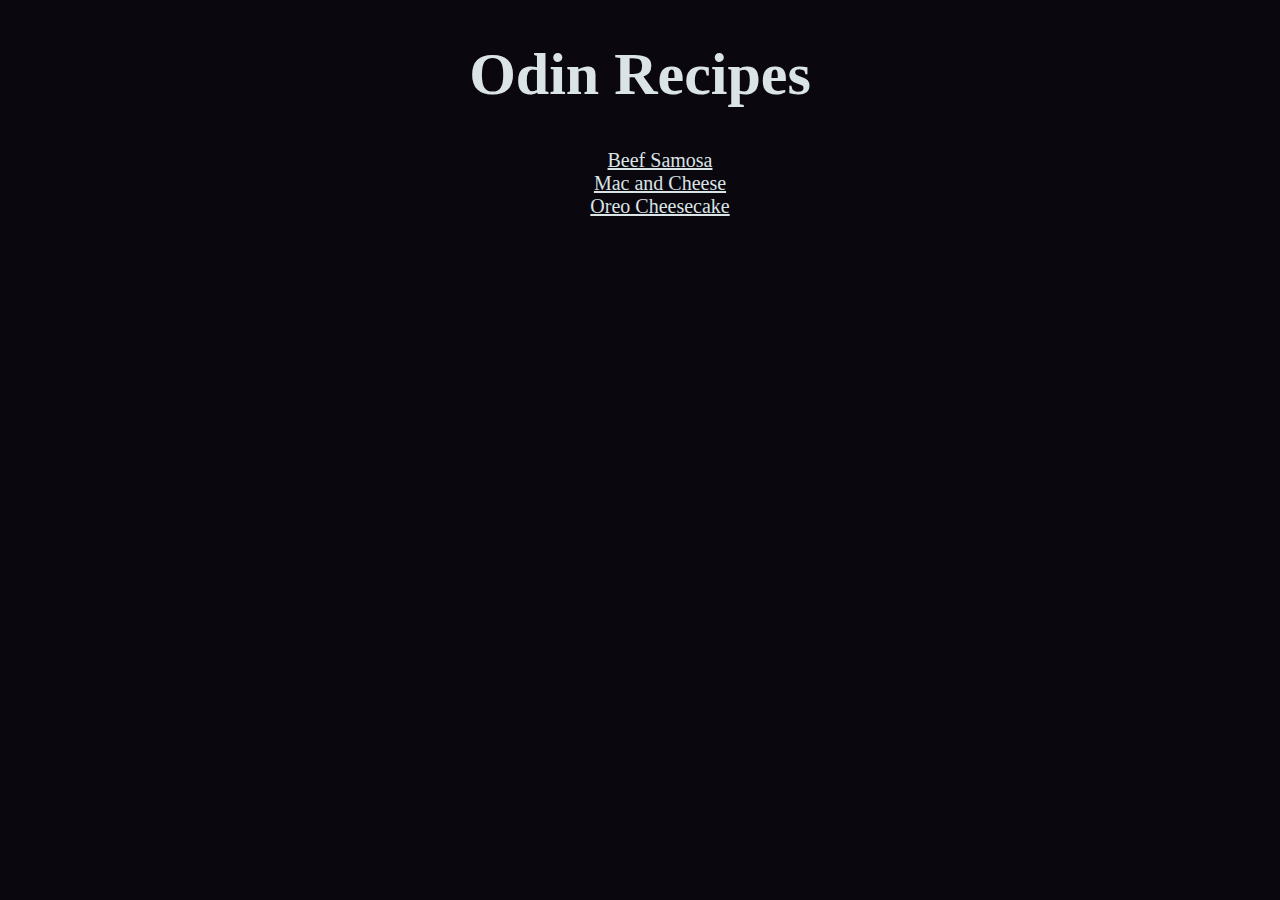
<file: index.html>
<!DOCTYPE html>
<html lang="en">
    <head>
        <meta charset="UTF-8">
        <title>Odin Recipes | Home</title>
        <link rel="stylesheet" href="style.css">
    </head>
    <body>
        <h1>Odin Recipes</h1>
        <ul>
            <li><a href="recipes/beefsamosa.html">Beef Samosa</a></li>
            <li><a href="recipes/mac-and-cheese.html">Mac and Cheese</a></li>
            <li><a href="recipes/oreo-cheesecake.html">Oreo Cheesecake</a></li>
            
        </ul>
        
    </body>
</html>
</file>
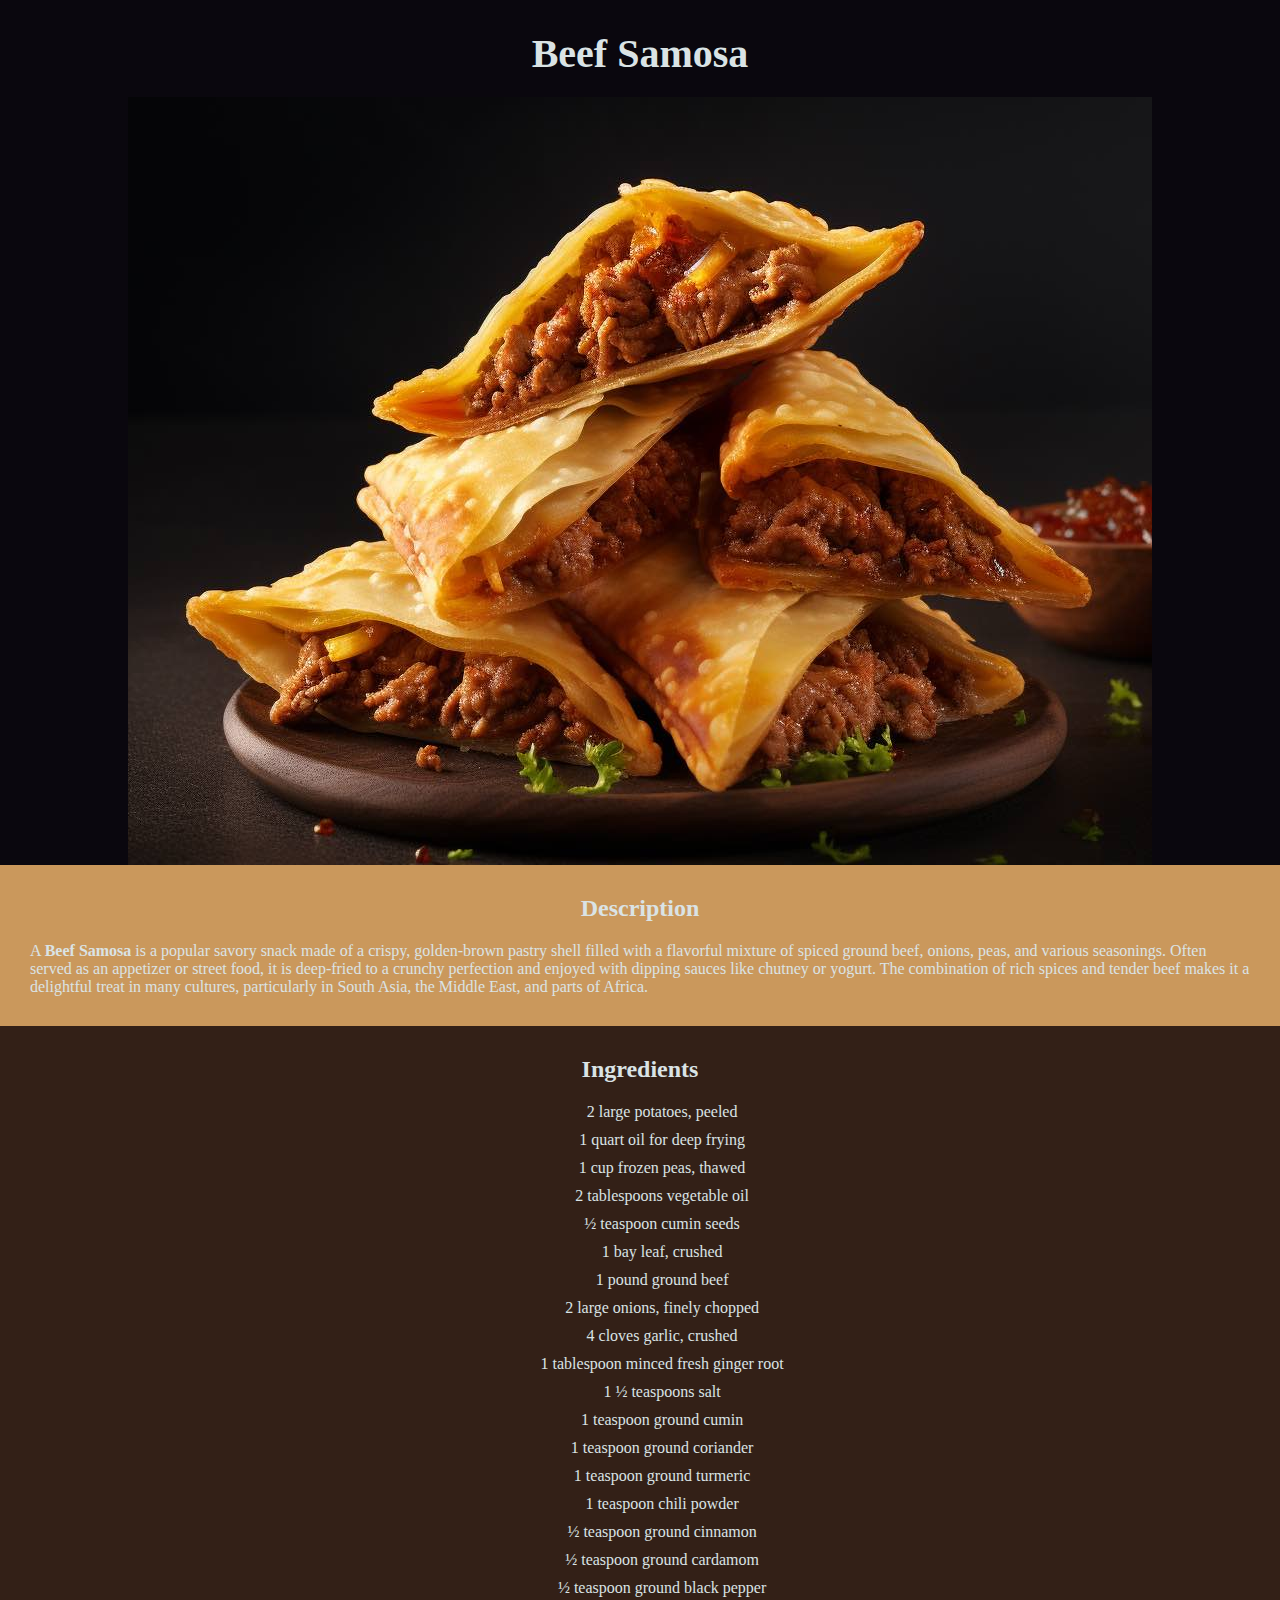
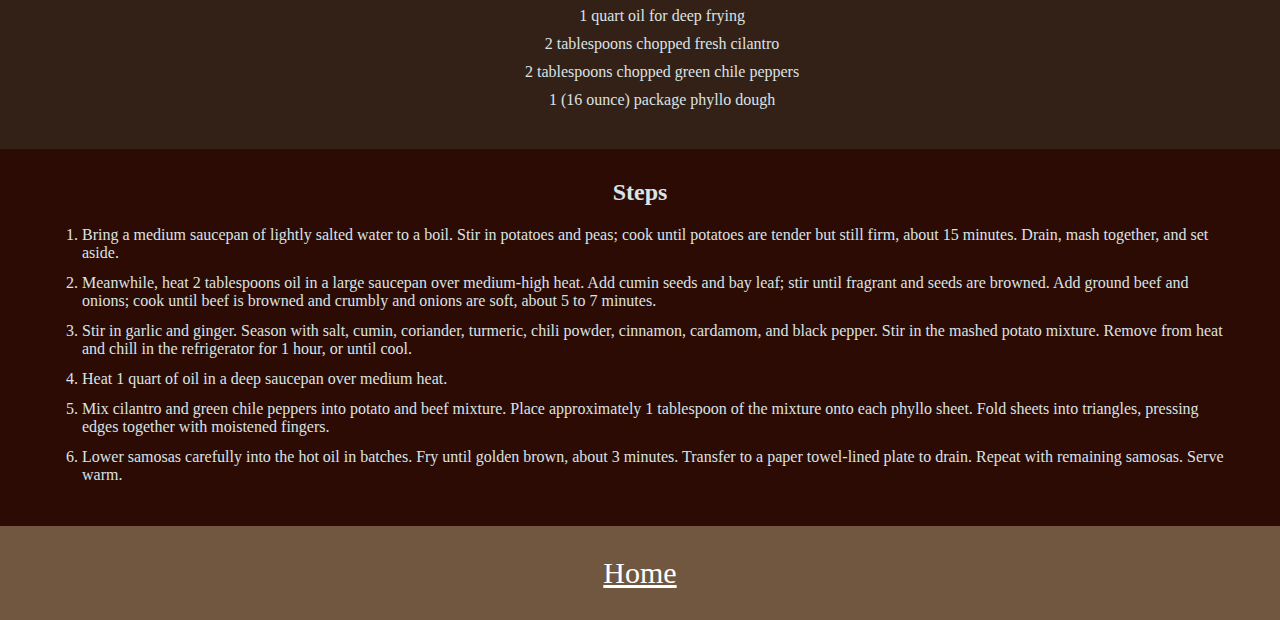
<file: recipes/beefsamosa.html>
<!DOCTYPE html>
<html lang="en">

<head>
    <meta charset="UTF-8">
    <meta name="viewport" content="width=device-width, initial-scale=1.0">
    <title>Beef Samosa | Odin Recipes</title>
    <link rel="stylesheet" href="style.css">
</head>

<body>
    <div class="samosa">
        <h1>Beef Samosa</h1>
        <img src="beefsamosa.jpg" alt="A Delicious Beef Samosa">
        <div class="description">
            <h2>Description</h2>
            <p>A <strong>Beef Samosa</strong> is a popular savory snack made of a crispy, golden-brown pastry shell
                filled
                with
                a flavorful mixture of spiced ground beef, onions, peas, and various seasonings. Often served as an
                appetizer or
                street food,
                it is deep-fried to a crunchy perfection and enjoyed with dipping sauces like chutney or yogurt. The
                combination
                of rich spices and tender beef makes it a delightful treat in many cultures, particularly in South Asia,
                the
                Middle East, and parts of Africa.</p>
        </div>
        <div class="ingredients">
            <h2>Ingredients</h2>
            <ul>
                <li>2 large potatoes, peeled</li>
                <li>1 quart oil for deep frying</li>
                <li>1 cup frozen peas, thawed</li>
                <li>2 tablespoons vegetable oil</li>
                <li>½ teaspoon cumin seeds</li>
                <li>1 bay leaf, crushed</li>
                <li>1 pound ground beef</li>
                <li>2 large onions, finely chopped</li>
                <li>4 cloves garlic, crushed</li>
                <li>1 tablespoon minced fresh ginger root</li>
                <li>1 ½ teaspoons salt</li>
                <li>1 teaspoon ground cumin</li>
                <li>1 teaspoon ground coriander</li>
                <li>1 teaspoon ground turmeric</li>
                <li>1 teaspoon chili powder</li>
                <li>½ teaspoon ground cinnamon</li>
                <li>½ teaspoon ground cardamom</li>
                <li>½ teaspoon ground black pepper</li>
                <li>1 quart oil for deep frying</li>
                <li>2 tablespoons chopped fresh cilantro</li>
                <li>2 tablespoons chopped green chile peppers</li>
                <li>1 (16 ounce) package phyllo dough</li>
            </ul>
        </div>
        <div class="steps">
            <h2>Steps</h2>
            <ol>
                <li>Bring a medium saucepan of lightly salted water to a boil. Stir in potatoes and peas;
                    cook until potatoes are tender but still firm, about 15 minutes. Drain, mash together, and set
                    aside.
                </li>
                <li>Meanwhile, heat 2 tablespoons oil in a large saucepan over medium-high heat.
                    Add cumin seeds and bay leaf; stir until fragrant and seeds are browned. Add ground beef and onions;
                    cook until beef is browned and crumbly and onions are soft, about 5 to 7 minutes.</li>
                <li>Stir in garlic and ginger. Season with salt, cumin, coriander, turmeric, chili powder, cinnamon,
                    cardamom, and black pepper. Stir in the mashed potato mixture. Remove from heat and chill in the
                    refrigerator for 1 hour, or until cool.
                </li>
                <li>Heat 1 quart of oil in a deep saucepan over medium heat.
                </li>
                <li>Mix cilantro and green chile peppers into potato and beef mixture. Place approximately 1 tablespoon
                    of the mixture onto each phyllo sheet. Fold sheets into triangles, pressing edges together with
                    moistened fingers.</li>
                <li>Lower samosas carefully into the hot oil in batches. Fry until golden brown, about
                    3 minutes. Transfer to a paper towel-lined plate to drain. Repeat with remaining samosas.
                    Serve warm.</li>
            </ol>
        </div>
        <div class="home">
            <p class="link"><a href="../index.html">Home</a></p>
        </div>
    </div>
</body>

</html>
</file>
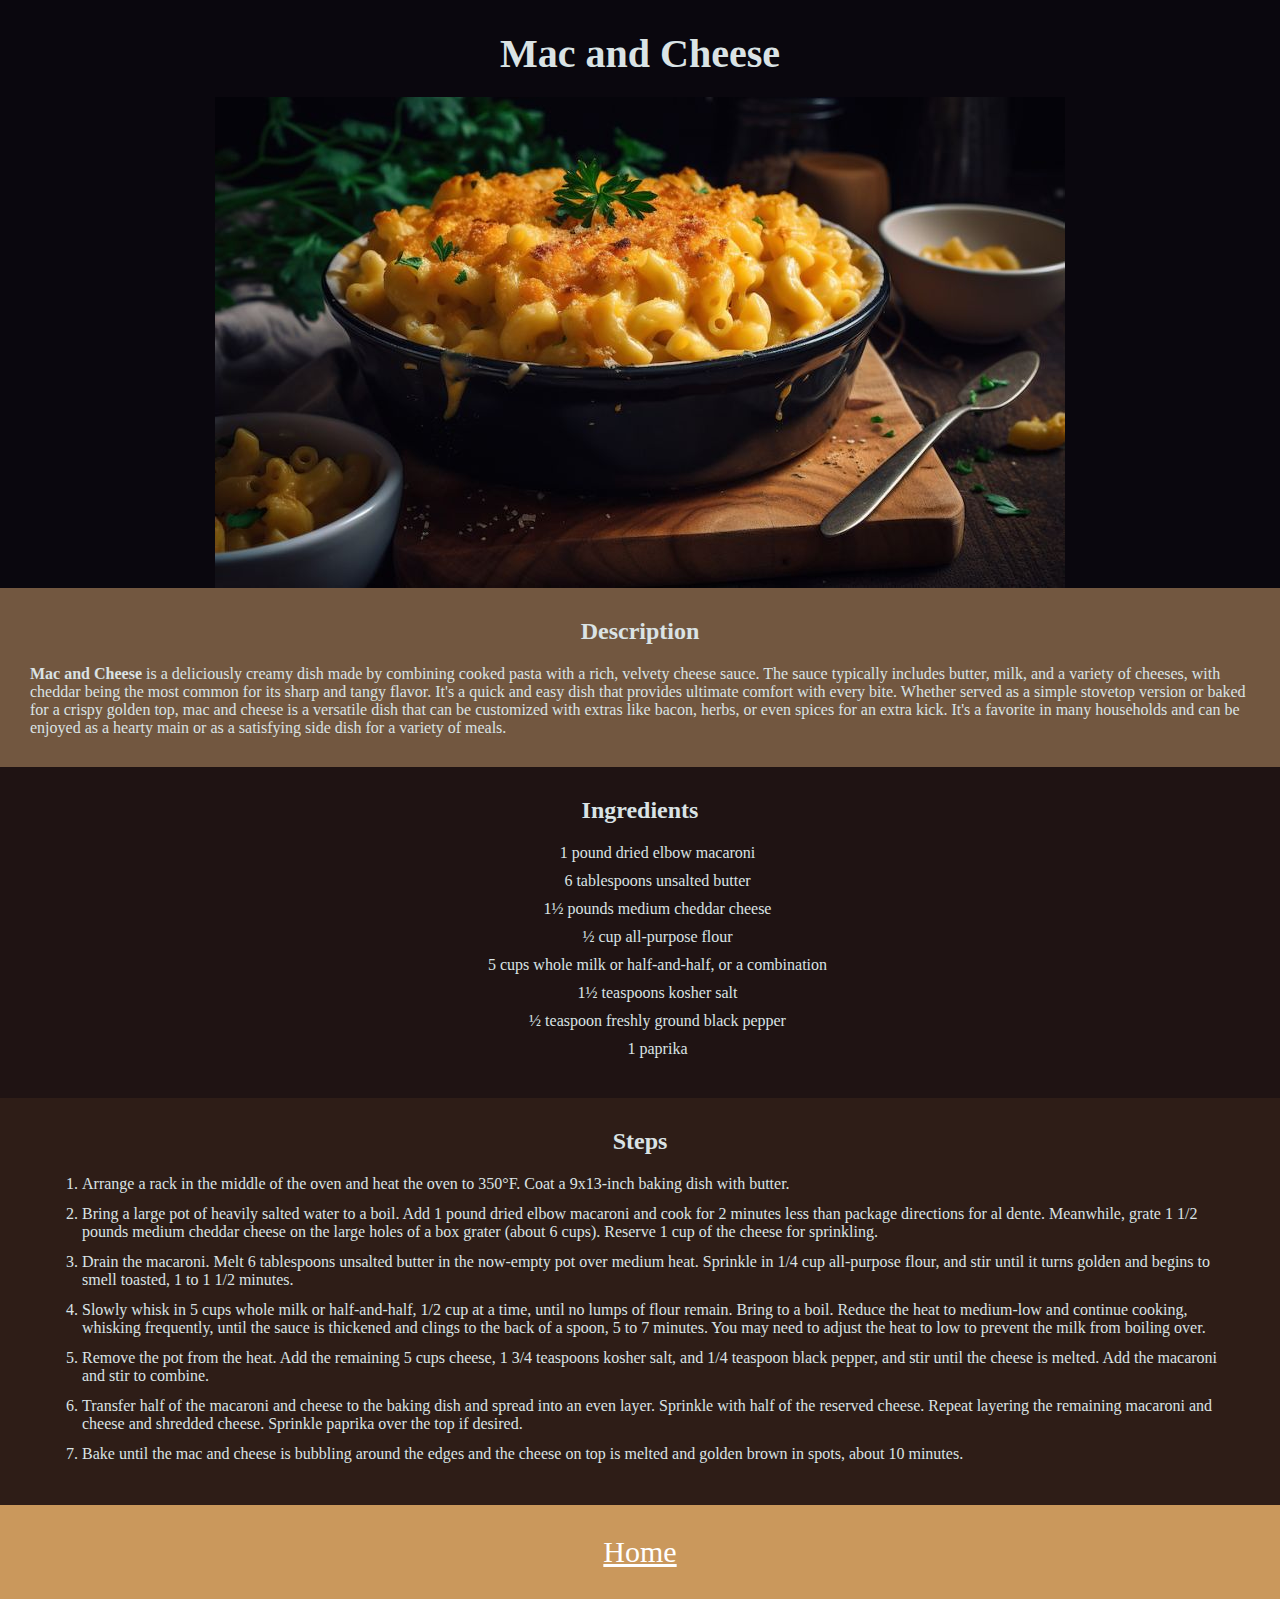
<file: recipes/mac-and-cheese.html>
<!DOCTYPE html>
<html lang="en">

<head>
    <meta charset="UTF-8">
    <meta name="viewport" content="width=device-width, initial-scale=1.0">
    <title>Mac and Cheese | Odin Recipes</title>
    <link rel="stylesheet" href="style.css">

</head>

<body>
    <div class="mac">
        <h1>Mac and Cheese</h1>
        <img src="mac-and-cheese.jpeg" alt="A Cheesy Mac and Cheese">
        <div class="description">
            <h2>Description</h2>
            <p><strong>Mac and Cheese</strong> is a deliciously creamy dish made by combining cooked pasta with a
                rich, velvety cheese sauce. The sauce typically includes butter, milk, and a variety of cheeses, with
                cheddar being the most common for its sharp and tangy flavor. It's a quick and easy dish that provides
                ultimate
                comfort with every bite.
                Whether served as a simple stovetop version or baked for a crispy golden top, mac and cheese is a
                versatile dish that can be customized with extras like bacon, herbs, or even spices for an extra
                kick. It's a favorite in many households and can be enjoyed as a hearty main or as a satisfying side
                dish for a variety of meals.</p>
        </div>
        <div class="ingredients">
            <h2>Ingredients</h2>
            <ul>
                <li>1 pound dried elbow macaroni</li>
                <li>6 tablespoons unsalted butter</li>
                <li>1½ pounds medium cheddar cheese</li>
                <li>½ cup all-purpose flour</li>
                <li>5 cups whole milk or half-and-half, or a combination</li>
                <li>1½ teaspoons kosher salt</li>
                <li>½ teaspoon freshly ground black pepper</li>
                <li>1 paprika</li>
            </ul>
        </div>
        <div class="steps">
            <h2>Steps</h2>
            <ol>
                <li>Arrange a rack in the middle of the oven and heat the oven to 350°F. Coat a 9x13-inch baking dish
                    with
                    butter.</li>
                <li>Bring a large pot of heavily salted water to a boil. Add 1 pound dried elbow macaroni and cook for 2
                    minutes
                    less than package directions for al dente. Meanwhile, grate 1 1/2 pounds medium cheddar cheese on
                    the large
                    holes of a box grater (about 6 cups). Reserve 1 cup of the cheese for sprinkling.</li>
                <li>Drain the macaroni. Melt 6 tablespoons unsalted butter in the now-empty pot over medium heat.
                    Sprinkle in
                    1/4 cup all-purpose flour, and stir until it turns golden and begins to smell toasted, 1 to 1 1/2
                    minutes.
                </li>
                <li>Slowly whisk in 5 cups whole milk or half-and-half, 1/2 cup at a time, until no lumps of flour
                    remain. Bring
                    to a boil. Reduce the heat to medium-low and continue cooking, whisking frequently, until the sauce
                    is
                    thickened and clings to the back of a spoon, 5 to 7 minutes. You may need to adjust the heat to low
                    to
                    prevent the milk from boiling over.</li>
                <li>Remove the pot from the heat. Add the remaining 5 cups cheese, 1 3/4 teaspoons kosher salt, and 1/4
                    teaspoon
                    black pepper, and stir until the cheese is melted. Add the macaroni and stir to combine.</li>
                <li>Transfer half of the macaroni and cheese to the baking dish and spread into an even layer. Sprinkle
                    with
                    half of the reserved cheese. Repeat layering the remaining macaroni and cheese and shredded cheese.
                    Sprinkle
                    paprika over the top if desired.</li>
                <li>Bake until the mac and cheese is bubbling around the edges and the cheese on top is melted and
                    golden brown
                    in spots, about 10 minutes.</li>
            </ol>
        </div>
        <div class="home">
            <p class="link"><a href="../index.html">Home</a></p>
        </div>
    </div>
</body>

</html>
</file>
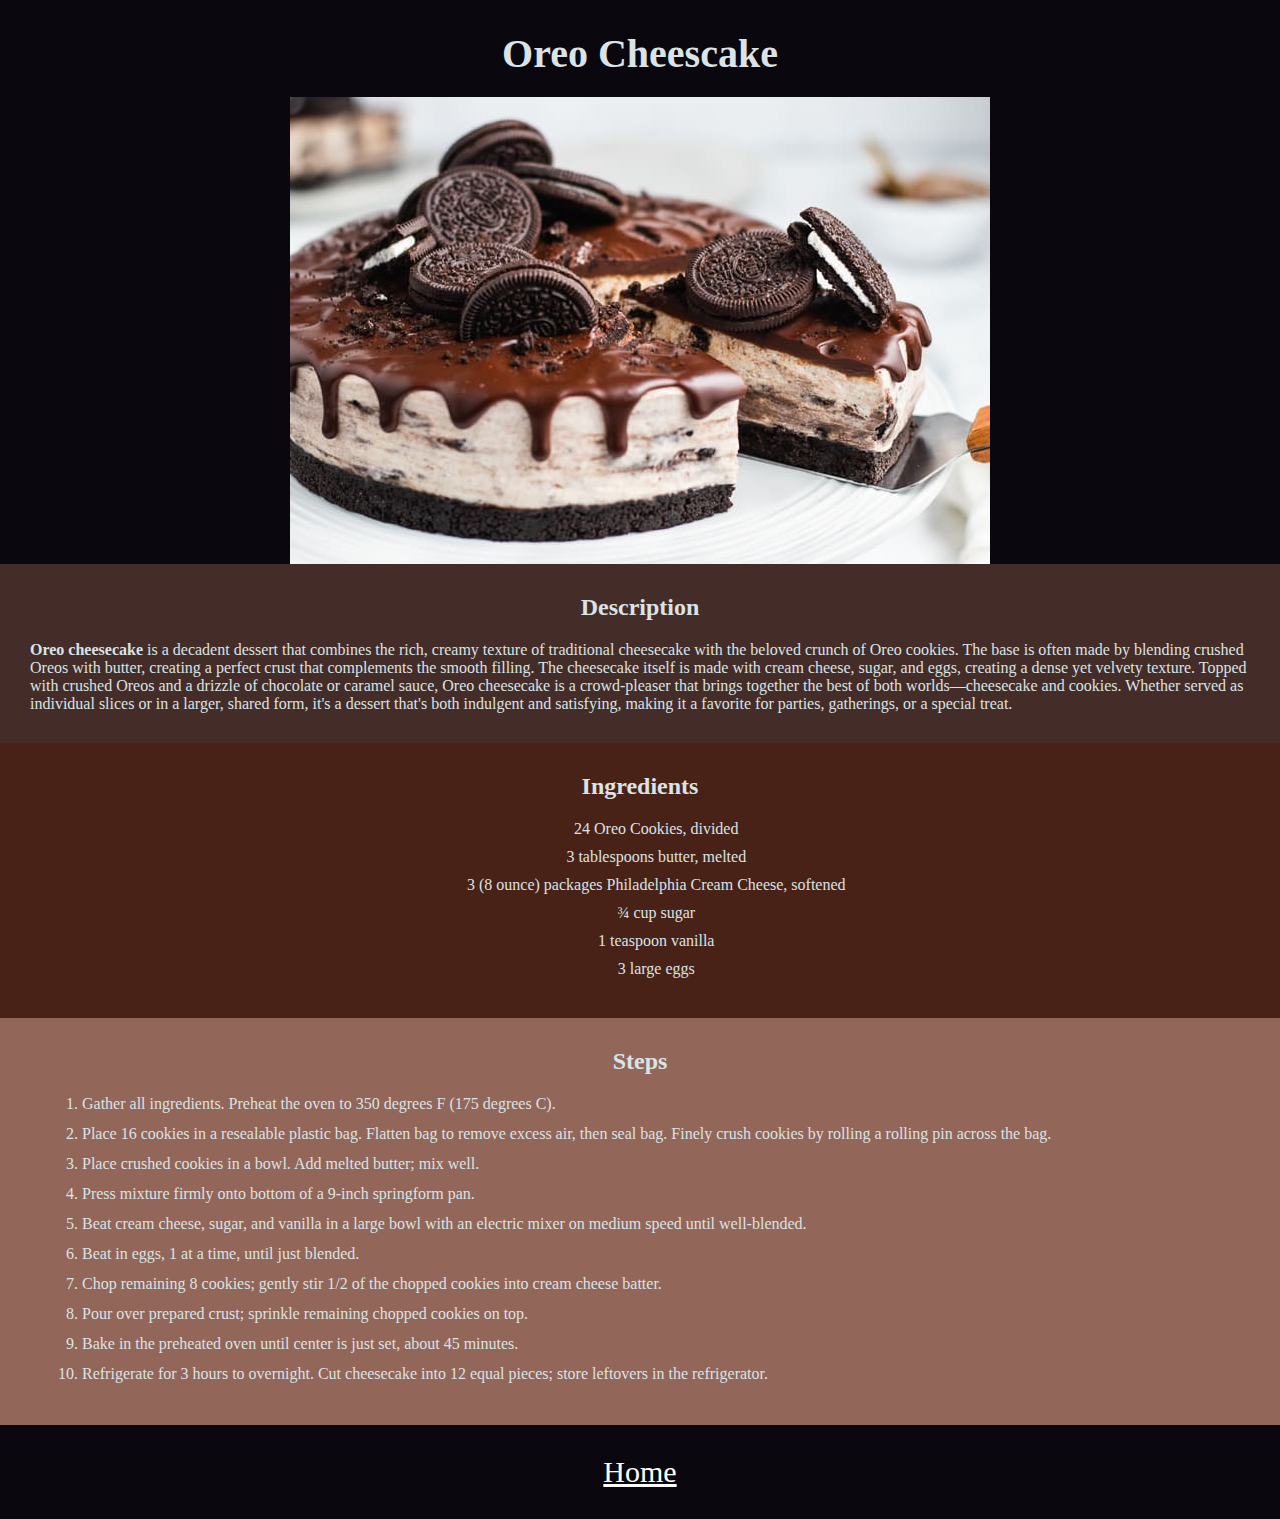
<file: recipes/oreo-cheesecake.html>
<!DOCTYPE html>
<html lang="en">

<head>
    <meta charset="UTF-8">
    <meta name="viewport" content="width=device-width, initial-scale=1.0">
    <title>Oreo Cheescake | Odin Recipes</title>
    <link rel="stylesheet" href="style.css">
</head>

<body>
    <div class="oreo">
        <h1>Oreo Cheescake</h1>
        <img src="oreo-cheesecake.jpg" alt="A Sweet and Tasty Oreo Cheesecake">
        <div class="description">
            <h2>Description</h2>
            <p><strong>Oreo cheesecake</strong> is a decadent dessert that combines the rich, creamy texture of
                traditional
                cheesecake with the beloved crunch of Oreo cookies. The base is often made by blending crushed
                Oreos with butter, creating a perfect crust that complements the smooth filling. The cheesecake
                itself is made with cream cheese, sugar, and eggs, creating a dense yet velvety texture.
                Topped with crushed Oreos and a drizzle of chocolate or caramel sauce, Oreo cheesecake is a
                crowd-pleaser that brings together the best of both worlds—cheesecake and cookies. Whether served as
                individual slices or in a larger, shared form, it's a dessert that's both indulgent and satisfying,
                making it a favorite for parties, gatherings, or a special treat.</p>
        </div>
        <div class="ingredients">
            <h2>Ingredients</h2>
            <ul>
                <li>24 Oreo Cookies, divided</li>
                <li>3 tablespoons butter, melted</li>
                <li>3 (8 ounce) packages Philadelphia Cream Cheese, softened</li>
                <li>¾ cup sugar</li>
                <li>1 teaspoon vanilla</li>
                <li>3 large eggs</li>
            </ul>
        </div>
        <div class="steps">
            <h2>Steps</h2>
            <ol>
                <li>Gather all ingredients. Preheat the oven to 350 degrees F (175 degrees C).</li>
                <li>Place 16 cookies in a resealable plastic bag. Flatten bag to remove excess air, then seal bag.
                    Finely crush
                    cookies by rolling a rolling pin across the bag.</li>
                <li>Place crushed cookies in a bowl. Add melted butter; mix well.</li>
                <li>Press mixture firmly onto bottom of a 9-inch springform pan.</li>
                <li>Beat cream cheese, sugar, and vanilla in a large bowl with an electric mixer on medium speed until
                    well-blended.</li>
                <li>Beat in eggs, 1 at a time, until just blended.</li>
                <li>Chop remaining 8 cookies; gently stir 1/2 of the chopped cookies into cream cheese batter.</li>
                <li>Pour over prepared crust; sprinkle remaining chopped cookies on top.</li>
                <li>Bake in the preheated oven until center is just set, about 45 minutes.</li>
                <li>Refrigerate for 3 hours to overnight. Cut cheesecake into 12 equal pieces; store leftovers in the
                    refrigerator.</li>
            </ol>
        </div>
        <div class="home">
            <p class="link"><a href="../index.html">Home</a></p>
        </div>
    </div>
</body>

</html>
</file>
<file: style.css>
html {
    background-color: #0A070E;
    font-family: Georgia, 'Times New Roman', Times, serif;
}

h1, ul, a {
    color: #DAE3E5;
    text-align: center;
}

h1 {
    font-size: 60px;
}

ul {
    list-style-type: none;
}

a {
    font-size: 20px;
}
</file>
<file: recipes/style.css>
* {
    margin: 0;
}

.samosa, .mac, .oreo {
    padding-top: 30px;
}

html {
    color: #DAE3E5;
    background-color: #0A070E;
    font-family: Georgia, 'Times New Roman', Times, serif;

}

h1 {
    text-align: center;
    font-size: 40px;
    padding-bottom: 20px;
}

h2 {
    text-align: center;
    margin-bottom: 20px
}

.link, a {
    color: white;
    font-size: 30px;
    text-align: center;
}

img {
    display: block;
    margin: 0 auto;

}

ul {
    display: inline-block;
    list-style-type: none;
    text-align: center;
}

.samosa ul {
    padding-left: 495px;
}

.mac ul {
    padding-left: 458px;
}

.oreo ul {
    padding-left: 437px;
}

.description, .ingredients, .steps, .home {
    padding: 30px;
}

.ingredients li {
    margin-bottom: 10px;
}
.steps li {
    margin: 12px
}

.samosa .description {
    background-color: #ca985c;
}

.mac .description {
    background-color: #725740;
}

.oreo .description {
    background-color: #442d28;
}

.samosa .ingredients {
    background-color: #332017;
}

.mac .ingredients {
    background-color: #1f1313;
}

.oreo .ingredients {
    background-color: #482217;
}

.samosa .steps {
    background-color: #2b0b03;
}

.mac .steps {
    background-color: #2e1d17;
}

.oreo .steps {
    background-color: #926658;
}

.samosa .home {
    background-color: #725740;
}

.mac .home {
    background-color: #ca985c;
}
</file>
